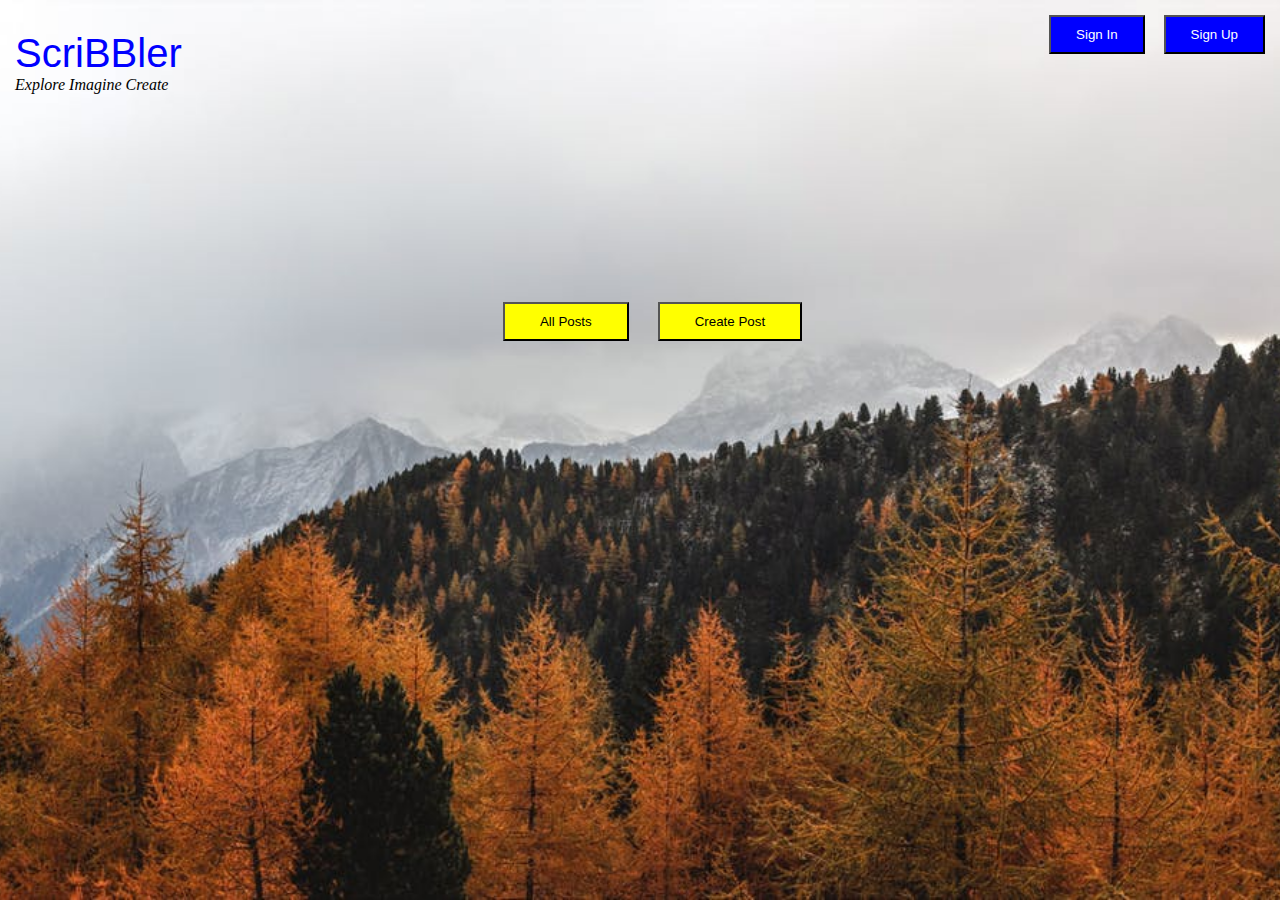
<file: index.html>
<!DOCTYPE html>
<html>
<head>

    <!-- Place all CSS for header in this file -->
    <link href='css\header.css' rel='stylesheet' type='text/css'>

    <!-- Place all CSS for the rest of the elements in this file -->
    <link href='css\index.css' rel='stylesheet' type='text/css'>

	<!-- Place all CSS for fonts in this file -->
    <link href='css\font.css' rel='stylesheet' type='text/css'>

</head>
<body>
    <div id="main-container-div">

        <div class="header">
            <div>
                <p><span class="logo">ScriBBler</span><br>
                    <span class="logo-t">Explore Imagine Create</span> 
                </p>
            </div>
            <div>
                <button id="sign-in">Sign In</button>
                <button id="sign-up">Sign Up</button>
            </div>

        	<!-- Insert code for Sign Up, Sign In button here. Add code for "ScriBBler" heading and the sub-heading -->

        </div>
           
        <div class="postButtons">
            <div> 
                    <a href="html/bloglist.html"><button>All Posts</button></a>
                    <button id="create_post">Create Post</button>

            </div>

        	<!-- Insert code for All Posts & Create Post button here -->

        </div>
    </div>

    <div>
            <div id="SignIn" class="modal">

                    <!-- Modal content -->
                    <div class="modal-content">
                      <span class="close">&times;</span>
                      <p>
                          
                            <form>
                                    Get Started
                                    <hr>
                                    <div class="form-group">
                                      <p><label for="name">Full Name:
                                          
                                      </label>
                                      <input type="text" class="form-control" id="name" placeholder="Enter Full Name"></p>
                                    </div>
                                    <div class="form-group">
                                      <p><label for="username">Username:</label>
                                      <input type="text" class="form-control" id="username" placeholder="Enter Username"></p>
                                    </div>
                                    <div class="form-group">
                                          <p><label for="password">Password:</label>
                                          <input type="password" class="form-control" id="password" placeholder="Enter password"></p>
                                      </div>
                                      <div class="form-group">
                                              <p><label for="conf-password">Confirm Password:</label>
                                              <input type="password" class="form-control" id="conf-password" placeholder="Confirm password"></p>
                                      </div>
                                      <button id="signIn" type="button" class="btn btn-success">Sign In</button>
                                  </form>
                      </p>
                    </div>
                  
             </div>
        
    	<!-- Insert code for Sign In modal here -->

    </div>

    
            <div id="SignUp" class="modal">

                    <!-- Modal content -->
                    <div class="modal-content">
                      <span class="close">&times;</span>
                      <p>
                            <form>
                                    Get Started
                                    <hr>
                                    <div class="form-group">
                                      <p><label for="username">Username:</label>
                                      <input type="text" class="form-control" id="username" placeholder="Enter Username"></p>
                                    </div>
                                    <div class="form-group">
                                          <p><label for="password">Password:</label>
                                          <input type="password" class="form-control" id="password" placeholder="Enter password"></p>
                                      </div>
                                      
                                      <button type="button" id="signUp"  class="btn btn-success">Sign In</button>
                                      Not a member? Sign up
                                  </form>
                        </p>
                    </div>
                </div>
            
    	<!-- Insert code for Sign Up modal here -->

    

    <div>

            <div id="Create" class="modal">

                    <!-- Modal content -->
                    <div class="modal-content">
                      <span class="close">&times;</span>
                      <p>
                            <form>
                                    Get Started
                                    <hr>
                                    <div class="form-group">
                                      <p><label for="username">Username</label>
                                      <input type="text" class="form-control" id="username" placeholder="Enter Username"></p>
                                    </div>
                                    <div class="form-group">
                                          <label for="password">Password</label>
                                          <input type="password" class="form-control" id="password" placeholder="Enter password">
                                      </div>
                                      
                                      <p><button type="button">Submit</button></p>
                                     <p>Not a member? Sign up</p>
                                  </form>
                        </p>
                    </div>
    	<!-- Insert code for Create Post modal here -->

    </div>

	<!-- Place all Javascript for header in this file -->
	<script src="js\header.js"></script>
	<!-- Place all Javascript for rest of the elements in this file -->
    <script src="js\index.js"></script>

</body>
</html>
</file>
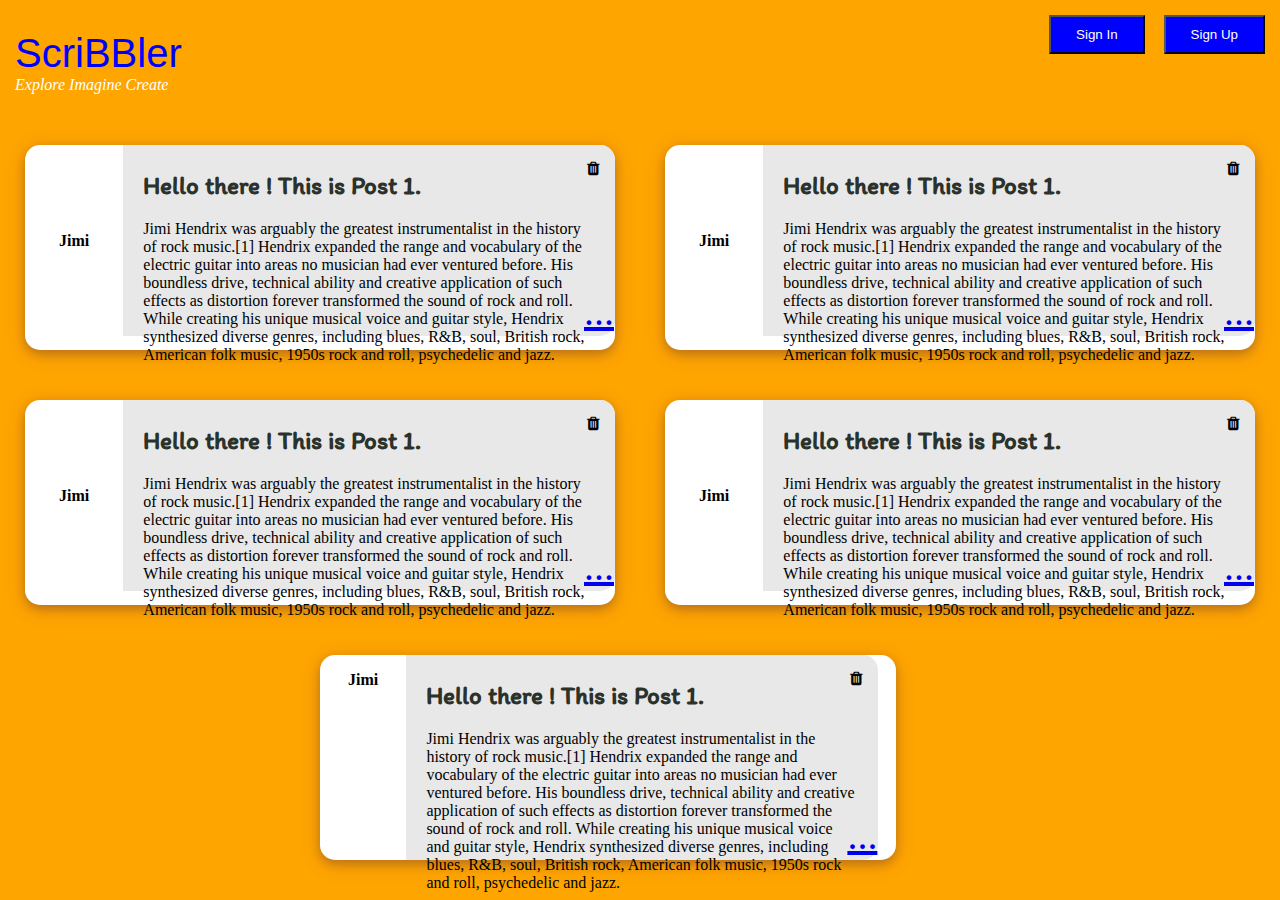
<file: html/bloglist.html>
<!DOCTYPE html>
<html>

<head>
    <link href='..\css\bloglist.css' rel='stylesheet' type='text/css'>    
    <link href='..\css\header.css' rel='stylesheet' type='text/css'>
    
    <link href='..\css\font.css' rel='stylesheet' type='text/css'>
    <link rel="stylesheet" href="..\font-awesome-4.7.0/css/font-awesome.min.css">
    <style>
    </style>
</head>
<body>
    <div id="main-container-div">
        <div class="header">

                <div>
                        <p><span class="logo">ScriBBler</span><br>
                            <span class="logo-t">Explore Imagine Create</span> 
                        </p>
                    </div>
                    <div>
                        <button id="sign-in">Sign In</button>
                        <button id="sign-up">Sign Up</button>
                    </div>
        
                                
            <!-- Insert code for Sign Up, Sign In button here. 
                 Add code for "ScriBBler" heading and the sub-heading -->

        </div>
    </div>
    <div>
        
     </div>

            
        <!-- Insert code for Sign In modal here -->

    </div>
    <div id="SignIn" class="modal">

        <!-- Modal content -->
        <div class="modal-content">
          <span class="close">&times;</span>
          <p>
              
                <form>
                        Get Started
                        <hr>
                        <div class="form-group">
                          <p><label for="name">Full Name:
                              
                          </label>
                          <input type="text" class="form-control" id="name" placeholder="Enter Full Name"></p>
                        </div>
                        <div class="form-group">
                          <p><label for="username">Username:</label>
                          <input type="text" class="form-control" id="username" placeholder="Enter Username"></p>
                        </div>
                        <div class="form-group">
                              <p><label for="password">Password:</label>
                              <input type="password" class="form-control" id="password" placeholder="Enter password"></p>
                          </div>
                          <div class="form-group">
                                  <p><label for="conf-password">Confirm Password:</label>
                                  <input type="password" class="form-control" id="conf-password" placeholder="Confirm password"></p>
                          </div>
                          <button id="signIn" type="button" class="btn btn-success">Sign In</button>
                      </form>
          </p>
        </div>
      
 </div>
    <div>
            <div id="SignUp" class="modal">

                    <!-- Modal content -->
                    <div class="modal-content">
                      <span class="close">&times;</span>
                      <p>
                            <form>
                                    Get Started
                                    <hr>
                                    <div class="form-group">
                                      <p><label for="username">Username:</label>
                                      <input type="text" class="form-control" id="username" placeholder="Enter Username"></p>
                                    </div>
                                    <div class="form-group">
                                          <p><label for="password">post:</label>
                                          <input type="password" class="form-control" id="password" placeholder="Enter password"></p>
                                      </div>
                                      
                                      <button type="button" id="signUp"  class="btn btn-success">Sign In</button>
                                      Not a member? Sign up
                                  </form>
                        </p>
                    </div>
                </div>
            
    </div>

    <div class="allPostsContainer">
        <div class="line">
            <div class="post">
                <div class="post-left">
                    <p class="post-username">Jimi</p>
                </div>
                <div class="post-content">  

                    <i class="fa fa-trash" aria-hidden="true"></i>
                    <!-- Insert code for Trash icon here -->

                    <p class="post-title">Hello there ! This is Post 1. </p>
                    <p class="post-desc">Jimi Hendrix was arguably the greatest instrumentalist in the history of rock music.[1] Hendrix expanded the range and vocabulary of the electric guitar into areas no musician had ever ventured before. His boundless drive, technical ability and creative application of such effects as distortion forever transformed the sound of rock and roll. While creating his unique musical voice and guitar style, Hendrix synthesized diverse genres, including blues, R&B, soul, British rock, American folk music, 1950s rock and roll, psychedelic and jazz.</p>


                    <p><a href="post.html">...</a></p>
                    <!-- Insert code for ... icon here -->

                </div>
            </div>

            <div class="post">
                    <div class="post-left">
                        <p class="post-username">Jimi</p>
                    </div>
                    <div class="post-content">  
    
                        <i class="fa fa-trash" aria-hidden="true"></i>
                        <!-- Insert code for Trash icon here -->
    
                        <p class="post-title">Hello there ! This is Post 1. </p>
                        <p class="post-desc">Jimi Hendrix was arguably the greatest instrumentalist in the history of rock music.[1] Hendrix expanded the range and vocabulary of the electric guitar into areas no musician had ever ventured before. His boundless drive, technical ability and creative application of such effects as distortion forever transformed the sound of rock and roll. While creating his unique musical voice and guitar style, Hendrix synthesized diverse genres, including blues, R&B, soul, British rock, American folk music, 1950s rock and roll, psychedelic and jazz.</p>
    
    
                        <p><a href="post.html">...</a></p>
                        <!-- Insert code for ... icon here -->
    
                    </div>
               </div>
        </div> 
        <div class="line">
            
                <div class="post">
                        <div class="post-left">
                            <p class="post-username">Jimi</p>
                        </div>
                        <div class="post-content">  
        
                            <i class="fa fa-trash" aria-hidden="true"></i>
                            <!-- Insert code for Trash icon here -->
        
                            <p class="post-title">Hello there ! This is Post 1. </p>
                            <p class="post-desc">Jimi Hendrix was arguably the greatest instrumentalist in the history of rock music.[1] Hendrix expanded the range and vocabulary of the electric guitar into areas no musician had ever ventured before. His boundless drive, technical ability and creative application of such effects as distortion forever transformed the sound of rock and roll. While creating his unique musical voice and guitar style, Hendrix synthesized diverse genres, including blues, R&B, soul, British rock, American folk music, 1950s rock and roll, psychedelic and jazz.</p>
        
        
                            <p><a href="post.html">...</a></p>
                            <!-- Insert code for ... icon here -->
        
                        </div>
                    </div>

                    <div class="post">
                            <div class="post-left">
                                <p class="post-username">Jimi</p>
                            </div>
                            <div class="post-content">  
            
                                <i class="fa fa-trash" aria-hidden="true"></i>
                                <!-- Insert code for Trash icon here -->
            
                                <p class="post-title">Hello there ! This is Post 1. </p>
                                <p class="post-desc">Jimi Hendrix was arguably the greatest instrumentalist in the history of rock music.[1] Hendrix expanded the range and vocabulary of the electric guitar into areas no musician had ever ventured before. His boundless drive, technical ability and creative application of such effects as distortion forever transformed the sound of rock and roll. While creating his unique musical voice and guitar style, Hendrix synthesized diverse genres, including blues, R&B, soul, British rock, American folk music, 1950s rock and roll, psychedelic and jazz.</p>
            
            
                                <p><a href="post.html">...</a></p>
                                <!-- Insert code for ... icon here -->
            
                            </div>
        
                        </div>
        
        
        </div>
                        <div class="post">
                                <div class="post-left">
                                    <p class="post-username">Jimi</p>
                                </div>
                                <div class="post-content">  
                
                                    <i class="fa fa-trash" aria-hidden="true"></i>
                                    <!-- Insert code for Trash icon here -->
                
                                    <p class="post-title">Hello there ! This is Post 1. </p>
                                    <p class="post-desc">Jimi Hendrix was arguably the greatest instrumentalist in the history of rock music.[1] Hendrix expanded the range and vocabulary of the electric guitar into areas no musician had ever ventured before. His boundless drive, technical ability and creative application of such effects as distortion forever transformed the sound of rock and roll. While creating his unique musical voice and guitar style, Hendrix synthesized diverse genres, including blues, R&B, soul, British rock, American folk music, 1950s rock and roll, psychedelic and jazz.</p>
                
                
                                    <p><a href="post.html">...</a></p>
                                    <!-- Insert code for ... icon here -->
                
                                </div>
                            </div>

        <div>
            
                <div id="delete" class="modal">

                        <!-- Modal content -->
                        <div class="modal-content">
                          <span class="clos">&times;</span>
                          <p>
                               
                            <div class="decision">
                                <h1>Are you sure you want to delete this post?</h1>
                                <div class="svalue">
                                        <button id="yes">Yes</button><a href="bloglist.html"><button id="no">No</button></a></div>
                                </div>
                          </p>
                    
                        </div>
                      
                      </div>
            <!-- Insert code for delete modal here -->
            
        </div>
        
</div>
    <script src="..\js\bloglist.js">  </script>
    <script src="..\js\header.js"> </script>
</body>

</html>
</file>
